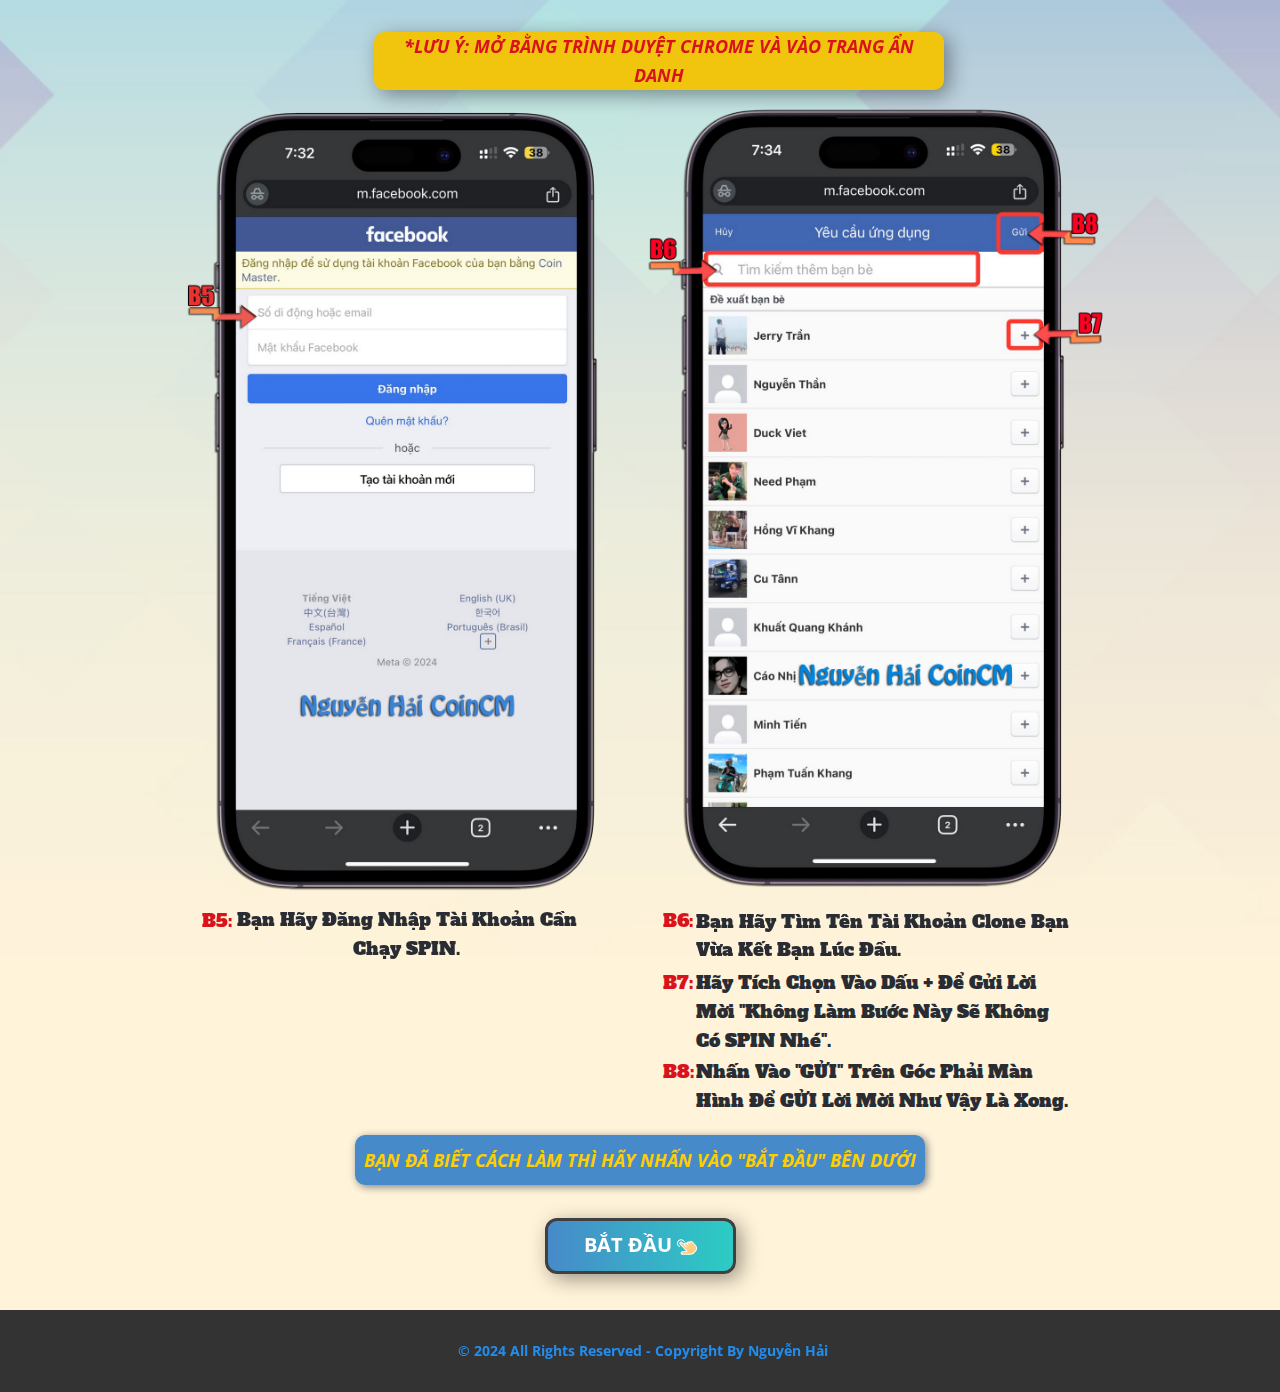
<file: index.html>
﻿<!DOCTYPE html>
<html style="font-size: 16px;" lang="vi"><head>
    <meta name="viewport" content="width=device-width, initial-scale=1.0">
    <meta charset="utf-8">
    <meta name="keywords" content="">
    <meta name="description" content="Hướng Dẫn Cách Thêm Bạn Bè">
    <title>Nguyễn Hải CoinMaster</title>
    <link rel="stylesheet" href="nicepage.css" media="screen">
<link rel="stylesheet" href="SPIN.css" media="screen">
    <script class="u-script" type="text/javascript" src="jquery.js" defer=""></script>
    <script class="u-script" type="text/javascript" src="nicepage.js" defer=""></script>
    <meta name="generator" content="Nguyễn Hải CoinMaster">
    <meta property="og:title" content="Nguyễn Hải CoinMaster">
    <meta property="og:description" content="Hướng Dẫn Cách Thêm Bạn Bè">
    <meta property="og:image" content="https://nguyenhaicm.github.io/images/unnamed_Logo.png">
    <meta property="og:url" content="https://nguyenhaicm.github.io">
    <link rel="canonical" href="https://nguyenhaiCM.github.io">
    <link rel="icon" href="images/favicon.png">
    <link id="u-theme-google-font" rel="stylesheet" href="https://fonts.googleapis.com/css?family=Roboto:100,100i,300,300i,400,400i,500,500i,700,700i,900,900i|Open+Sans:300,300i,400,400i,500,500i,600,600i,700,700i,800,800i">
    <link id="u-page-google-font" rel="stylesheet" href="https://fonts.googleapis.com/css?family=Alfa+Slab+One:400">
    
    
    
    <script type="application/ld+json">{
		"@context": "http://schema.org",
		"@type": "Organization",
		"name": "Chạy SPIN Extra",
		"url": "https://nguyenhaiCM.github.io"
}</script>
    <meta name="theme-color" content="#478ac9">
    <meta property="og:type" content="website">
  <meta data-intl-tel-input-cdn-path="intlTelInput/"></head>
  <body data-home-page="SPIN.html" data-home-page-title="SPIN" data-path-to-root="./" data-include-products="false" class="u-body u-xl-mode" data-lang="vi" data-lang-en="{&quot;head-title&quot;:&quot;&quot;,&quot;head-keywords&quot;:&quot;&quot;,&quot;head-description&quot;:&quot;&quot;}" data-lang-vi="{&quot;head-title&quot;:&quot;&quot;,&quot;head-keywords&quot;:&quot;&quot;,&quot;head-description&quot;:&quot;&quot;}">
    <section class="u-clearfix u-image u-section-1" id="sec-3dfb" data-image-width="1366" data-image-height="768">
      <div class="u-clearfix u-sheet u-sheet-1" data-image-width="3840" data-image-height="2160">
        <div class="custom-expanded u-align-center u-container-style u-group u-palette-3-base u-radius u-shape-round u-group-1" data-animation-name="customAnimationIn" data-animation-duration="1000">
          <div class="u-container-layout u-valign-middle u-container-layout-1">
            <p class="u-text u-text-custom-color-1 u-text-1" data-lang-en="​*Lưu Ý: Mở Bằng Trình Duyệt ​Chrome Và Vào Tab Ẩn Danh" data-lang-vi="​*Lưu Ý: Mở Bằng Trình Duyệt ​Chrome Và Vào Tab Ẩn Danh"> *Lưu Ý: Mở Bằng Trình Duyệt ​Chrome Và Vào Trang Ẩn Danh</p>
          </div>
        </div>
        <img class="u-image u-image-contain u-image-default u-image-1" src="images/Buoc5.png" alt="" data-image-width="1403" data-image-height="2560" data-lang-vi="">
        <img class="u-expanded-width-xs u-image u-image-contain u-image-default u-image-2" src="images/Buoc6.png" alt="" data-image-width="1406" data-image-height="2566" data-lang-vi="">
        <p class="u-align-left u-custom-font u-text u-text-palette-5-dark-3 u-text-2" data-lang-vi="Sample text. Click to select the Text Element.">Bạn Hãy Tìm Tên Tài Khoản Clone Bạn Vừa Kết Bạn Lúc Đầu.</p>
        <p class="u-align-center u-custom-font u-text u-text-palette-5-dark-3 u-text-3" data-lang-vi="Sample text. Click to select the Text Element."> Bạn Hãy Đăng Nhập Tài Khoản Cần Chạy SPIN.</p>
        <p class="u-align-left u-custom-font u-text u-text-custom-color-1 u-text-4" data-lang-vi="Sample text. Click to select the Text Element.">B5:</p>
        <p class="u-align-left u-custom-font u-text u-text-custom-color-1 u-text-5" data-lang-vi="Sample text. Click to select the Text Element.">B6:</p>
        <p class="u-align-left u-custom-font u-text u-text-palette-5-dark-3 u-text-6" data-lang-vi="Sample text. Click to select the Text Element."> Hãy Tích Chọn Vào Dấu + Để Gửi Lời Mời "Không Làm Bước Này Sẽ Kh​ông Có SPIN Nhé".</p>
        <p class="u-align-left u-custom-font u-text u-text-custom-color-1 u-text-7" data-lang-vi="Sample text. Click to select the Text Element.">B7:</p>
        <p class="u-align-left u-custom-font u-text u-text-custom-color-1 u-text-8" data-lang-vi="Sample text. Click to select the Text Element.">B8:</p>
        <p class="u-align-left u-custom-font u-text u-text-palette-5-dark-3 u-text-9" data-lang-vi="Sample text. Click to select the Text Element."> Nhấn Vào "GỬI" Trên Góc Phải Màn Hình Để GỬI Lời Mời Như Vậy Là Xong.</p>
        <div class="u-align-center u-container-style u-expanded-width-sm u-expanded-width-xs u-group u-palette-1-base u-radius u-shape-round u-group-2">
          <div class="u-container-layout u-valign-middle-lg u-valign-middle-md u-valign-middle-sm u-valign-middle-xl u-container-layout-2">
            <p class="u-text u-text-custom-color-3 u-text-10" data-lang-en="​Bạn đã biết cách làm thì hãy nhấn vào &quot;bắt đầu&quot; bên dưới" data-lang-vi="​Bạn đã biết cách làm thì hãy nhấn vào &quot;bắt đầu&quot; bên dưới"> Bạn đã biết cách làm thì hãy nhấn vào "bắt đầu" bên dưới</p>
          </div>
        </div>
        <a href="https://m.facebook.com/v14.0/dialog/apprequests?app_id=737229396381522&amp;data=%7B+%22s%22%3A75%2C+%22d%22%3A+%22ebd919f9-db24-460f-a67d-b263c3620471%22++%7D&amp;display=touch&amp;frictionless=1&amp;get_frictionless_recipients=1&amp;message=Invite+your+friends%21&amp;object_id&amp;redirect_uri=fb737229396381522%3A%2F%2Fbridge%2Fapprequests%3Fbridge_args%3D%257B%2522action_id%2522%253A%2522C94298C6-2485-49C3-8E61-DE6960DF1664%2522%257D&amp;suggestions&amp;title&amp;to&amp;paipv=0&amp;eav=AfY4ox8XTmDs9UZZ_4OqyG-clEDBdTP2YFBOJRI95eJt9zuHqM4kobYP8udw0wAPRQU" class="hvr-push u-border-3 u-border-active-palette-1-base u-border-grey-75 u-border-hover-palette-1-light-1 u-btn u-btn-round u-button-style u-gradient u-none u-radius u-text-active-custom-color-38 u-text-hover-palette-3-base u-text-white u-btn-1" data-lang-vi="{&quot;content&quot;:&quot;​Truy Cập trang&amp;nbsp;<span class=\&quot;u-icon u-block-control\&quot; style=\&quot;color: rgb(255, 255, 255) !important\&quot; data-block=\&quot;26\&quot;><svg xmlns=\&quot;http://www.w3.org/2000/svg\&quot; xmlns:xlink=\&quot;http://www.w3.org/1999/xlink\&quot; version=\&quot;1.1\&quot; xml:space=\&quot;preserve\&quot; class=\&quot;u-svg-content\&quot; viewBox=\&quot;0 -53 469.33333 469\&quot; style=\&quot;width: 1em; height: 1em;\&quot; data-color=\&quot;rgb(255, 255, 255)\&quot;><path d=\&quot;m117.332031 352.167969h201.152344c28.289063 0 55.425781-11.242188 75.4375-31.253907l33.554687-33.558593c19.988282-19.988281 31.210938-47.082031 31.210938-75.328125 0-26.515625-9.898438-52.074219-27.734375-71.679688l-85.203125-93.121094c-11.753906-11.753906-30.785156-11.753906-42.539062 0l-.128907.128907c-11.753906 11.753906-11.753906 30.804687 0 42.539062l6.25 6.273438-26.664062-26.667969c-11.757813-11.753906-30.785157-11.753906-42.539063 0l-.128906.128906c-11.753906 11.753906-11.753906 30.78125 0 42.539063l26.667969 26.664062-42.667969-42.664062c-11.753906-11.757813-30.785156-11.757813-42.539062 0l-.128907.125c-11.753906 11.757812-11.753906 30.785156 0 42.539062l42.667969 42.667969-106.730469-106.730469c-11.753906-11.753906-30.785156-11.753906-42.539062 0l-.128907.128907c-11.753906 11.753906-11.753906 30.78125 0 42.539062l160.066407 160.0625-106.988281 16.8125c-18.175782 2.601562-31.679688 18.152344-31.679688 36.519531 0 11.777344 9.558594 21.335938 21.332031 21.335938zm0 0\&quot; fill=\&quot;#ffcc80\&quot;></path><path d=\&quot;m318.484375 362.832031h-201.152344c-17.640625 0-32-14.355469-32-32 0-23.53125 17.558594-43.753906 40.832031-47.082031l86.144532-13.523438-145.238282-145.238281c-15.890624-15.894531-15.890624-41.75 0-57.621093 16.023438-16.023438 41.878907-16 57.75-.128907l37.804688 37.804688c1.855469-6.316407 5.269531-12.246094 10.238281-17.21875 14.679688-14.71875 37.675781-15.890625 53.652344-3.710938 1.835937-6.464843 5.292969-12.542969 10.347656-17.621093 14.699219-14.71875 37.71875-15.914063 53.675781-3.691407 1.792969-6.484375 5.246094-12.566406 10.324219-17.640625 16.023438-16.023437 41.878907-16 57.75-.128906l80.214844 88.148438c19.667969 21.632812 30.503906 49.644531 30.503906 78.871093 0 31.292969-12.179687 60.734375-34.324219 82.855469l-33.558593 33.558594c-22.164063 22.164062-51.625 34.367187-82.964844 34.367187zm-222.484375-286.207031c-4.96875 0-9.941406 1.898438-13.738281 5.675781-7.679688 7.699219-7.679688 20.03125-.105469 27.605469l160.0625 160.0625c2.835938 2.839844 3.839844 7.039062 2.601562 10.839844-1.257812 3.816406-4.523437 6.613281-8.488281 7.230468l-106.988281 16.808594c-12.992188 1.859375-22.675781 13.015625-22.675781 25.984375 0 5.890625 4.777343 10.667969 10.664062 10.667969h201.152344c25.644531 0 49.75-9.984375 67.882813-28.117188l33.558593-33.558593c18.113281-18.109375 28.074219-42.175781 28.074219-67.773438 0-23.917969-8.875-46.828125-24.9375-64.511719l-79.875-87.789062c-7.230469-7.167969-19.539062-7.210938-27.113281.363281-3.796875 3.796875-5.800781 8.660157-5.800781 13.84375 0 5.1875 2.023437 10.070313 5.695312 13.742188l.917969.914062c4.160156 4.160157 4.160156 10.925781 0 15.085938-4.074219 4.09375-10.6875 4.15625-14.871094.210937 0 0 0-.019531-.019531-.019531h-.023438s0 0-.019531-.023437c0 0-.023437-.019532-.023437-.019532s0 0-.019532-.023437l-22.378906-22.378907c-7.550781-7.550781-19.90625-7.550781-27.457031 0-7.699219 7.703126-7.699219 20.011719-.128907 27.585938l22.253907 22.25c2.089843 2.089844 3.132812 4.820312 3.132812 7.550781s-1.042969 5.460938-3.113281 7.554688c-4.160156 4.160156-10.921875 4.160156-15.082031 0l-43.605469-43.605469c-7.550781-7.554688-19.90625-7.554688-27.457031 0-7.699219 7.699219-7.699219 20.007812-.128907 27.582031l43.585938 43.585938c2.089844 2.089843 3.136719 4.820312 3.136719 7.550781s-1.046875 5.460938-3.117188 7.550781c-4.160156 4.160157-10.921875 4.160157-15.082031 0l-106.730469-106.730469c-3.796875-3.796874-8.769531-5.695312-13.738281-5.695312zm0 0\&quot;></path><path d=\&quot;m60.992188 184.507812c-1.472657 0-2.964844-.296874-4.394532-.9375-34.367187-15.554687-56.597656-49.855468-56.597656-87.402343 0-52.929688 43.070312-96 96-96 37.546875 0 71.851562 22.226562 87.382812 56.617187 2.429688 5.355469.042969 11.691406-5.335937 14.101563-5.375 2.410156-11.691406.019531-14.101563-5.332031-12.09375-26.753907-38.761718-44.054688-67.945312-44.054688-41.171875 0-74.667969 33.492188-74.667969 74.667969 0 29.183593 17.300781 55.847656 44.054688 67.945312 5.355469 2.433594 7.742187 8.746094 5.332031 14.121094-1.789062 3.925781-5.671875 6.273437-9.726562 6.273437zm0 0\&quot;></path></svg></span>​&quot;,&quot;href&quot;:&quot;61013382&quot;}" target="_blank"> BẮT ĐẦU&nbsp;<span class="u-icon u-icon-1"><svg class="u-svg-content" viewBox="0 -53 469.33333 469" style="width: 1em; height: 1em;"><path d="m117.332031 352.167969h201.152344c28.289063 0 55.425781-11.242188 75.4375-31.253907l33.554687-33.558593c19.988282-19.988281 31.210938-47.082031 31.210938-75.328125 0-26.515625-9.898438-52.074219-27.734375-71.679688l-85.203125-93.121094c-11.753906-11.753906-30.785156-11.753906-42.539062 0l-.128907.128907c-11.753906 11.753906-11.753906 30.804687 0 42.539062l6.25 6.273438-26.664062-26.667969c-11.757813-11.753906-30.785157-11.753906-42.539063 0l-.128906.128906c-11.753906 11.753906-11.753906 30.78125 0 42.539063l26.667969 26.664062-42.667969-42.664062c-11.753906-11.757813-30.785156-11.757813-42.539062 0l-.128907.125c-11.753906 11.757812-11.753906 30.785156 0 42.539062l42.667969 42.667969-106.730469-106.730469c-11.753906-11.753906-30.785156-11.753906-42.539062 0l-.128907.128907c-11.753906 11.753906-11.753906 30.78125 0 42.539062l160.066407 160.0625-106.988281 16.8125c-18.175782 2.601562-31.679688 18.152344-31.679688 36.519531 0 11.777344 9.558594 21.335938 21.332031 21.335938zm0 0" fill="#ffcc80"></path><path d="m318.484375 362.832031h-201.152344c-17.640625 0-32-14.355469-32-32 0-23.53125 17.558594-43.753906 40.832031-47.082031l86.144532-13.523438-145.238282-145.238281c-15.890624-15.894531-15.890624-41.75 0-57.621093 16.023438-16.023438 41.878907-16 57.75-.128907l37.804688 37.804688c1.855469-6.316407 5.269531-12.246094 10.238281-17.21875 14.679688-14.71875 37.675781-15.890625 53.652344-3.710938 1.835937-6.464843 5.292969-12.542969 10.347656-17.621093 14.699219-14.71875 37.71875-15.914063 53.675781-3.691407 1.792969-6.484375 5.246094-12.566406 10.324219-17.640625 16.023438-16.023437 41.878907-16 57.75-.128906l80.214844 88.148438c19.667969 21.632812 30.503906 49.644531 30.503906 78.871093 0 31.292969-12.179687 60.734375-34.324219 82.855469l-33.558593 33.558594c-22.164063 22.164062-51.625 34.367187-82.964844 34.367187zm-222.484375-286.207031c-4.96875 0-9.941406 1.898438-13.738281 5.675781-7.679688 7.699219-7.679688 20.03125-.105469 27.605469l160.0625 160.0625c2.835938 2.839844 3.839844 7.039062 2.601562 10.839844-1.257812 3.816406-4.523437 6.613281-8.488281 7.230468l-106.988281 16.808594c-12.992188 1.859375-22.675781 13.015625-22.675781 25.984375 0 5.890625 4.777343 10.667969 10.664062 10.667969h201.152344c25.644531 0 49.75-9.984375 67.882813-28.117188l33.558593-33.558593c18.113281-18.109375 28.074219-42.175781 28.074219-67.773438 0-23.917969-8.875-46.828125-24.9375-64.511719l-79.875-87.789062c-7.230469-7.167969-19.539062-7.210938-27.113281.363281-3.796875 3.796875-5.800781 8.660157-5.800781 13.84375 0 5.1875 2.023437 10.070313 5.695312 13.742188l.917969.914062c4.160156 4.160157 4.160156 10.925781 0 15.085938-4.074219 4.09375-10.6875 4.15625-14.871094.210937 0 0 0-.019531-.019531-.019531h-.023438s0 0-.019531-.023437c0 0-.023437-.019532-.023437-.019532s0 0-.019532-.023437l-22.378906-22.378907c-7.550781-7.550781-19.90625-7.550781-27.457031 0-7.699219 7.703126-7.699219 20.011719-.128907 27.585938l22.253907 22.25c2.089843 2.089844 3.132812 4.820312 3.132812 7.550781s-1.042969 5.460938-3.113281 7.554688c-4.160156 4.160156-10.921875 4.160156-15.082031 0l-43.605469-43.605469c-7.550781-7.554688-19.90625-7.554688-27.457031 0-7.699219 7.699219-7.699219 20.007812-.128907 27.582031l43.585938 43.585938c2.089844 2.089843 3.136719 4.820312 3.136719 7.550781s-1.046875 5.460938-3.117188 7.550781c-4.160156 4.160157-10.921875 4.160157-15.082031 0l-106.730469-106.730469c-3.796875-3.796874-8.769531-5.695312-13.738281-5.695312zm0 0"></path><path d="m60.992188 184.507812c-1.472657 0-2.964844-.296874-4.394532-.9375-34.367187-15.554687-56.597656-49.855468-56.597656-87.402343 0-52.929688 43.070312-96 96-96 37.546875 0 71.851562 22.226562 87.382812 56.617187 2.429688 5.355469.042969 11.691406-5.335937 14.101563-5.375 2.410156-11.691406.019531-14.101563-5.332031-12.09375-26.753907-38.761718-44.054688-67.945312-44.054688-41.171875 0-74.667969 33.492188-74.667969 74.667969 0 29.183593 17.300781 55.847656 44.054688 67.945312 5.355469 2.433594 7.742187 8.746094 5.332031 14.121094-1.789062 3.925781-5.671875 6.273437-9.726562 6.273437zm0 0"></path></svg></span>
        </a>
      </div>
    </section>
    
    
    
    <footer class="u-align-center u-clearfix u-footer u-grey-80 u-footer" id="sec-dcec"><div class="u-clearfix u-sheet u-valign-middle-xs u-sheet-1">
        <p class="hvr-push u-small-text u-text u-text-variant u-text-1" data-lang-en="<a class=&quot;u-active-none u-btn-1 u-border-none u-btn u-button-link u-button-style u-hover-none u-none u-text-hover-palette-3-base u-text-palette-1-base&quot; href=&quot;https://www.facebook.com/NguyenHaiCoin&quot; target=&quot;_blank&quot; style=&quot;background-image: none; font-weight: 700; padding-top: 0px; padding-bottom: 0px; padding-left: 0px; padding-right: 0px&quot;>&amp;nbsp;© 2024 All Rights Reserved - Copyright By Nguyễn Hải​</a>" data-lang-vi="<a class=&quot;u-active-none u-btn-1 u-border-none u-btn u-button-link u-button-style u-hover-none u-none u-text-hover-palette-3-base u-text-palette-1-base&quot; href=&quot;https://www.facebook.com/NguyenHaiCoin&quot; target=&quot;_blank&quot; style=&quot;background-image: none; font-weight: 700; padding-top: 0px; padding-bottom: 0px; padding-left: 0px; padding-right: 0px&quot;>&amp;nbsp;© 2024 All Rights Reserved - Copyright By Nguyễn Hải​</a>">
          <a class="hvr-push u-active-none u-border-none u-btn u-button-link u-button-style u-hover-none u-none u-text-custom-color-2 u-text-hover-palette-3-base u-btn-1" href="https://www.facebook.com/NguyenHaiCoin" target="_blank" data-lang-en="{&quot;content&quot;:&quot;&amp;nbsp;© 2024 All Rights Reserved - Copyright By Nguyễn Hải​&quot;,&quot;href&quot;:&quot;https://www.facebook.com/NguyenHaiCoin&quot;}" data-lang-vi="{&quot;content&quot;:&quot;&amp;nbsp;© 2024 All Rights Reserved - Copyright By Nguyễn Hải​&quot;,&quot;href&quot;:&quot;https://www.facebook.com/NguyenHaiCoin&quot;}">&nbsp;© 2024 All Rights Reserved - Copyright By Nguyễn Hải </a>
        </p>
      </div></footer><span style="height: 50px; width: 50px; margin-left: 0px; margin-right: auto; margin-top: 0px; background-image: linear-gradient(#478ac9, #db545a); right: 15px; bottom: 10px; padding: 13px; box-shadow: 5px 5px 20px 0px rgba(0,0,0,0.4); --radius:50px;" class="u-back-to-top u-border-2 u-border-palette-1-base u-gradient u-icon u-icon-circle u-radius" data-href="#">
        <svg class="u-svg-link" preserveAspectRatio="xMidYMin slice" viewBox="0 0 551.13 551.13"><use xmlns:xlink="http://www.w3.org/1999/xlink" xlink:href="#svg-1d98"></use></svg>
        <svg class="u-svg-content" enable-background="new 0 0 551.13 551.13" viewBox="0 0 551.13 551.13" xmlns="http://www.w3.org/2000/svg" id="svg-1d98"><path d="m275.565 189.451 223.897 223.897h51.668l-275.565-275.565-275.565 275.565h51.668z"></path></svg>
    </span>
  
</body></html>
</file>
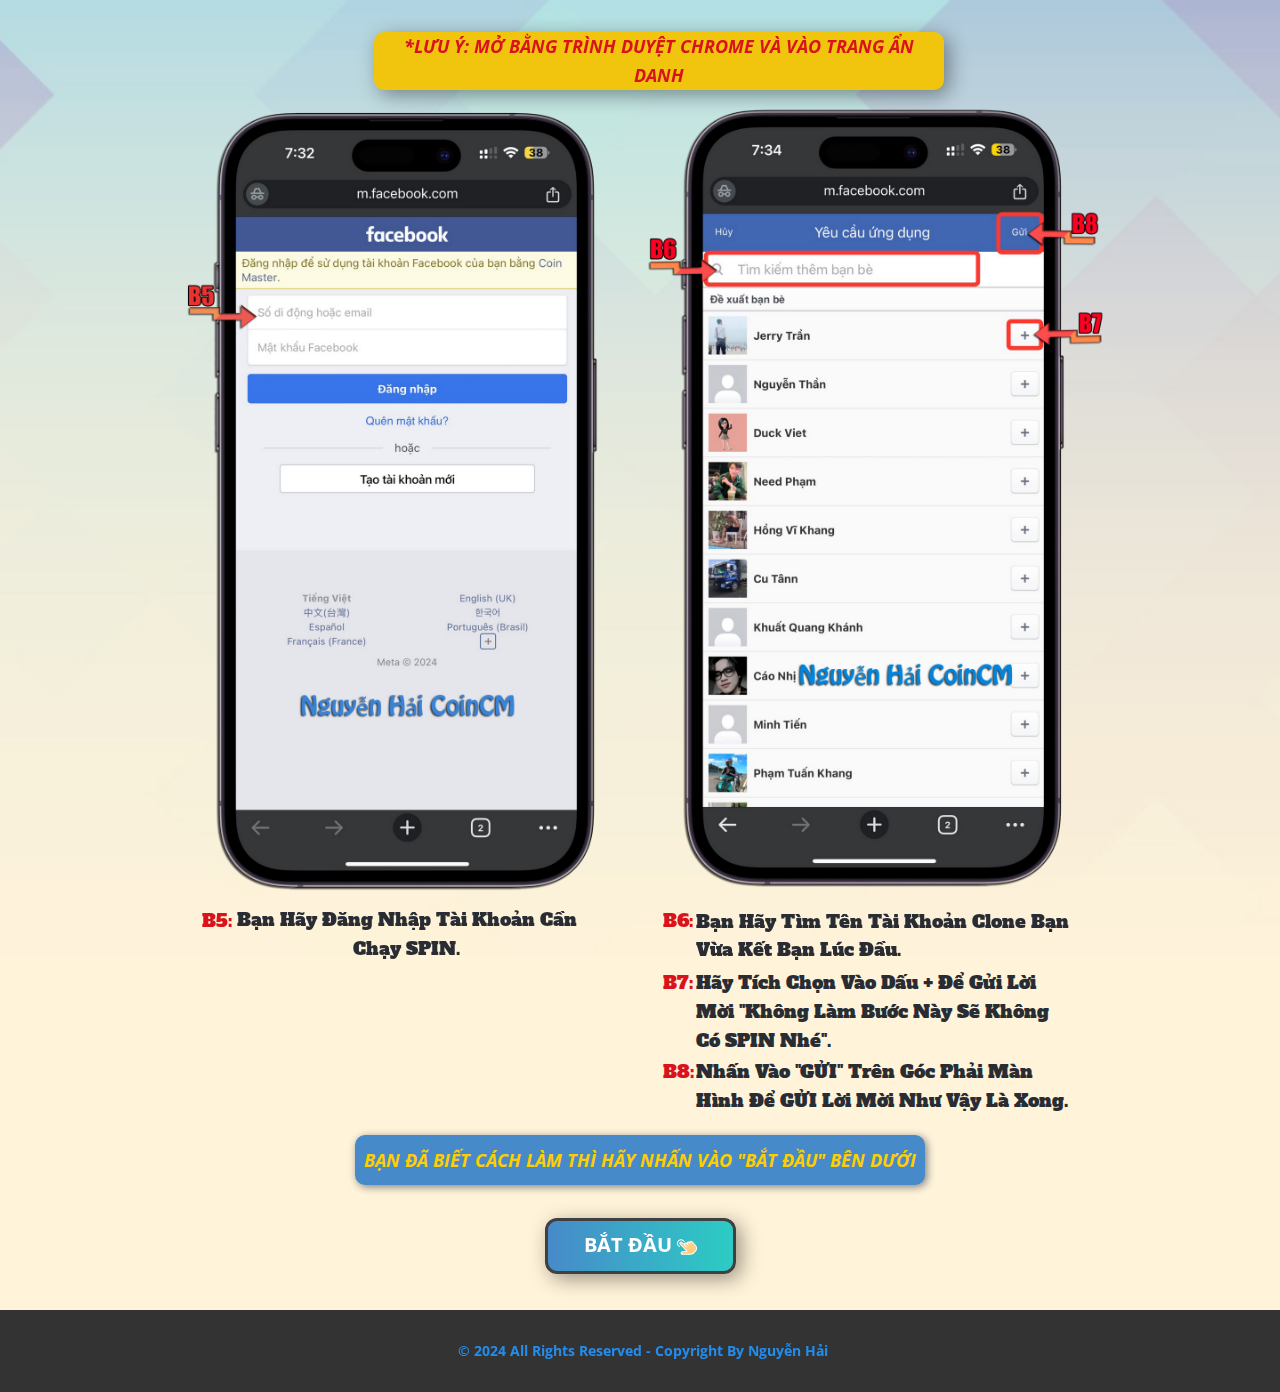
<file: SPIN.html>
﻿<!DOCTYPE html>
<html style="font-size: 16px;" lang="vi"><head>
    <meta name="viewport" content="width=device-width, initial-scale=1.0">
    <meta charset="utf-8">
    <meta name="keywords" content="">
    <meta name="description" content="Hướng Dẫn Cách Thêm Bạn Bè">
    <title>Nguyễn Hải CoinMaster</title>
    <link rel="stylesheet" href="nicepage.css" media="screen">
<link rel="stylesheet" href="SPIN.css" media="screen">
    <script class="u-script" type="text/javascript" src="jquery.js" defer=""></script>
    <script class="u-script" type="text/javascript" src="nicepage.js" defer=""></script>
    <meta name="generator" content="Nguyễn Hải CoinMaster">
    <meta property="og:title" content="Nguyễn Hải CoinMaster">
    <meta property="og:description" content="Hướng Dẫn Cách Thêm Bạn Bè">
    <meta property="og:image" content="https://nguyenhaicm.github.io/images/unnamed_Logo.png">
    <meta property="og:url" content="https://nguyenhaicm.github.io">
    <link rel="canonical" href="https://nguyenhaiCM.github.io">
    <link rel="icon" href="images/favicon.png">
    <link id="u-theme-google-font" rel="stylesheet" href="https://fonts.googleapis.com/css?family=Roboto:100,100i,300,300i,400,400i,500,500i,700,700i,900,900i|Open+Sans:300,300i,400,400i,500,500i,600,600i,700,700i,800,800i">
    <link id="u-page-google-font" rel="stylesheet" href="https://fonts.googleapis.com/css?family=Alfa+Slab+One:400">
    
    
    
    <script type="application/ld+json">{
		"@context": "http://schema.org",
		"@type": "Organization",
		"name": "Chạy SPIN Extra",
		"url": "https://nguyenhaiCM.github.io"
}</script>
    <meta name="theme-color" content="#478ac9">
    <meta property="og:type" content="website">
  <meta data-intl-tel-input-cdn-path="intlTelInput/"></head>
  <body data-path-to-root="./" data-include-products="false" class="u-body u-xl-mode" data-lang="vi" data-lang-en="{&quot;head-title&quot;:&quot;&quot;,&quot;head-keywords&quot;:&quot;&quot;,&quot;head-description&quot;:&quot;&quot;}" data-lang-vi="{&quot;head-title&quot;:&quot;&quot;,&quot;head-keywords&quot;:&quot;&quot;,&quot;head-description&quot;:&quot;&quot;}">
    <section class="u-clearfix u-image u-section-1" id="sec-3dfb" data-image-width="1366" data-image-height="768">
      <div class="u-clearfix u-sheet u-sheet-1" data-image-width="3840" data-image-height="2160">
        <div class="custom-expanded u-align-center u-container-style u-group u-palette-3-base u-radius u-shape-round u-group-1" data-animation-name="customAnimationIn" data-animation-duration="1000">
          <div class="u-container-layout u-valign-middle u-container-layout-1">
            <p class="u-text u-text-custom-color-1 u-text-1" data-lang-en="​*Lưu Ý: Mở Bằng Trình Duyệt ​Chrome Và Vào Tab Ẩn Danh" data-lang-vi="​*Lưu Ý: Mở Bằng Trình Duyệt ​Chrome Và Vào Tab Ẩn Danh"> *Lưu Ý: Mở Bằng Trình Duyệt ​Chrome Và Vào Trang Ẩn Danh</p>
          </div>
        </div>
        <img class="u-image u-image-contain u-image-default u-image-1" src="images/Buoc5.png" alt="" data-image-width="1403" data-image-height="2560" data-lang-vi="">
        <img class="u-expanded-width-xs u-image u-image-contain u-image-default u-image-2" src="images/Buoc6.png" alt="" data-image-width="1406" data-image-height="2566" data-lang-vi="">
        <p class="u-align-left u-custom-font u-text u-text-palette-5-dark-3 u-text-2" data-lang-vi="Sample text. Click to select the Text Element.">Bạn Hãy Tìm Tên Tài Khoản Clone Bạn Vừa Kết Bạn Lúc Đầu.</p>
        <p class="u-align-center u-custom-font u-text u-text-palette-5-dark-3 u-text-3" data-lang-vi="Sample text. Click to select the Text Element."> Bạn Hãy Đăng Nhập Tài Khoản Cần Chạy SPIN.</p>
        <p class="u-align-left u-custom-font u-text u-text-custom-color-1 u-text-4" data-lang-vi="Sample text. Click to select the Text Element.">B5:</p>
        <p class="u-align-left u-custom-font u-text u-text-custom-color-1 u-text-5" data-lang-vi="Sample text. Click to select the Text Element.">B6:</p>
        <p class="u-align-left u-custom-font u-text u-text-palette-5-dark-3 u-text-6" data-lang-vi="Sample text. Click to select the Text Element."> Hãy Tích Chọn Vào Dấu + Để Gửi Lời Mời "Không Làm Bước Này Sẽ Kh​ông Có SPIN Nhé".</p>
        <p class="u-align-left u-custom-font u-text u-text-custom-color-1 u-text-7" data-lang-vi="Sample text. Click to select the Text Element.">B7:</p>
        <p class="u-align-left u-custom-font u-text u-text-custom-color-1 u-text-8" data-lang-vi="Sample text. Click to select the Text Element.">B8:</p>
        <p class="u-align-left u-custom-font u-text u-text-palette-5-dark-3 u-text-9" data-lang-vi="Sample text. Click to select the Text Element."> Nhấn Vào "GỬI" Trên Góc Phải Màn Hình Để GỬI Lời Mời Như Vậy Là Xong.</p>
        <div class="u-align-center u-container-style u-expanded-width-sm u-expanded-width-xs u-group u-palette-1-base u-radius u-shape-round u-group-2">
          <div class="u-container-layout u-valign-middle-lg u-valign-middle-md u-valign-middle-sm u-valign-middle-xl u-container-layout-2">
            <p class="u-text u-text-custom-color-3 u-text-10" data-lang-en="​Bạn đã biết cách làm thì hãy nhấn vào &quot;bắt đầu&quot; bên dưới" data-lang-vi="​Bạn đã biết cách làm thì hãy nhấn vào &quot;bắt đầu&quot; bên dưới"> Bạn đã biết cách làm thì hãy nhấn vào "bắt đầu" bên dưới</p>
          </div>
        </div>
        <a href="https://m.facebook.com/v14.0/dialog/apprequests?app_id=737229396381522&amp;data=%7B+%22s%22%3A75%2C+%22d%22%3A+%22ebd919f9-db24-460f-a67d-b263c3620471%22++%7D&amp;display=touch&amp;frictionless=1&amp;get_frictionless_recipients=1&amp;message=Invite+your+friends%21&amp;object_id&amp;redirect_uri=fb737229396381522%3A%2F%2Fbridge%2Fapprequests%3Fbridge_args%3D%257B%2522action_id%2522%253A%2522C94298C6-2485-49C3-8E61-DE6960DF1664%2522%257D&amp;suggestions&amp;title&amp;to&amp;paipv=0&amp;eav=AfY4ox8XTmDs9UZZ_4OqyG-clEDBdTP2YFBOJRI95eJt9zuHqM4kobYP8udw0wAPRQU" class="hvr-push u-border-3 u-border-active-palette-1-base u-border-grey-75 u-border-hover-palette-1-light-1 u-btn u-btn-round u-button-style u-gradient u-none u-radius u-text-active-custom-color-38 u-text-hover-palette-3-base u-text-white u-btn-1" data-lang-vi="{&quot;content&quot;:&quot;​Truy Cập trang&amp;nbsp;<span class=\&quot;u-icon u-block-control\&quot; style=\&quot;color: rgb(255, 255, 255) !important\&quot; data-block=\&quot;26\&quot;><svg xmlns=\&quot;http://www.w3.org/2000/svg\&quot; xmlns:xlink=\&quot;http://www.w3.org/1999/xlink\&quot; version=\&quot;1.1\&quot; xml:space=\&quot;preserve\&quot; class=\&quot;u-svg-content\&quot; viewBox=\&quot;0 -53 469.33333 469\&quot; style=\&quot;width: 1em; height: 1em;\&quot; data-color=\&quot;rgb(255, 255, 255)\&quot;><path d=\&quot;m117.332031 352.167969h201.152344c28.289063 0 55.425781-11.242188 75.4375-31.253907l33.554687-33.558593c19.988282-19.988281 31.210938-47.082031 31.210938-75.328125 0-26.515625-9.898438-52.074219-27.734375-71.679688l-85.203125-93.121094c-11.753906-11.753906-30.785156-11.753906-42.539062 0l-.128907.128907c-11.753906 11.753906-11.753906 30.804687 0 42.539062l6.25 6.273438-26.664062-26.667969c-11.757813-11.753906-30.785157-11.753906-42.539063 0l-.128906.128906c-11.753906 11.753906-11.753906 30.78125 0 42.539063l26.667969 26.664062-42.667969-42.664062c-11.753906-11.757813-30.785156-11.757813-42.539062 0l-.128907.125c-11.753906 11.757812-11.753906 30.785156 0 42.539062l42.667969 42.667969-106.730469-106.730469c-11.753906-11.753906-30.785156-11.753906-42.539062 0l-.128907.128907c-11.753906 11.753906-11.753906 30.78125 0 42.539062l160.066407 160.0625-106.988281 16.8125c-18.175782 2.601562-31.679688 18.152344-31.679688 36.519531 0 11.777344 9.558594 21.335938 21.332031 21.335938zm0 0\&quot; fill=\&quot;#ffcc80\&quot;></path><path d=\&quot;m318.484375 362.832031h-201.152344c-17.640625 0-32-14.355469-32-32 0-23.53125 17.558594-43.753906 40.832031-47.082031l86.144532-13.523438-145.238282-145.238281c-15.890624-15.894531-15.890624-41.75 0-57.621093 16.023438-16.023438 41.878907-16 57.75-.128907l37.804688 37.804688c1.855469-6.316407 5.269531-12.246094 10.238281-17.21875 14.679688-14.71875 37.675781-15.890625 53.652344-3.710938 1.835937-6.464843 5.292969-12.542969 10.347656-17.621093 14.699219-14.71875 37.71875-15.914063 53.675781-3.691407 1.792969-6.484375 5.246094-12.566406 10.324219-17.640625 16.023438-16.023437 41.878907-16 57.75-.128906l80.214844 88.148438c19.667969 21.632812 30.503906 49.644531 30.503906 78.871093 0 31.292969-12.179687 60.734375-34.324219 82.855469l-33.558593 33.558594c-22.164063 22.164062-51.625 34.367187-82.964844 34.367187zm-222.484375-286.207031c-4.96875 0-9.941406 1.898438-13.738281 5.675781-7.679688 7.699219-7.679688 20.03125-.105469 27.605469l160.0625 160.0625c2.835938 2.839844 3.839844 7.039062 2.601562 10.839844-1.257812 3.816406-4.523437 6.613281-8.488281 7.230468l-106.988281 16.808594c-12.992188 1.859375-22.675781 13.015625-22.675781 25.984375 0 5.890625 4.777343 10.667969 10.664062 10.667969h201.152344c25.644531 0 49.75-9.984375 67.882813-28.117188l33.558593-33.558593c18.113281-18.109375 28.074219-42.175781 28.074219-67.773438 0-23.917969-8.875-46.828125-24.9375-64.511719l-79.875-87.789062c-7.230469-7.167969-19.539062-7.210938-27.113281.363281-3.796875 3.796875-5.800781 8.660157-5.800781 13.84375 0 5.1875 2.023437 10.070313 5.695312 13.742188l.917969.914062c4.160156 4.160157 4.160156 10.925781 0 15.085938-4.074219 4.09375-10.6875 4.15625-14.871094.210937 0 0 0-.019531-.019531-.019531h-.023438s0 0-.019531-.023437c0 0-.023437-.019532-.023437-.019532s0 0-.019532-.023437l-22.378906-22.378907c-7.550781-7.550781-19.90625-7.550781-27.457031 0-7.699219 7.703126-7.699219 20.011719-.128907 27.585938l22.253907 22.25c2.089843 2.089844 3.132812 4.820312 3.132812 7.550781s-1.042969 5.460938-3.113281 7.554688c-4.160156 4.160156-10.921875 4.160156-15.082031 0l-43.605469-43.605469c-7.550781-7.554688-19.90625-7.554688-27.457031 0-7.699219 7.699219-7.699219 20.007812-.128907 27.582031l43.585938 43.585938c2.089844 2.089843 3.136719 4.820312 3.136719 7.550781s-1.046875 5.460938-3.117188 7.550781c-4.160156 4.160157-10.921875 4.160157-15.082031 0l-106.730469-106.730469c-3.796875-3.796874-8.769531-5.695312-13.738281-5.695312zm0 0\&quot;></path><path d=\&quot;m60.992188 184.507812c-1.472657 0-2.964844-.296874-4.394532-.9375-34.367187-15.554687-56.597656-49.855468-56.597656-87.402343 0-52.929688 43.070312-96 96-96 37.546875 0 71.851562 22.226562 87.382812 56.617187 2.429688 5.355469.042969 11.691406-5.335937 14.101563-5.375 2.410156-11.691406.019531-14.101563-5.332031-12.09375-26.753907-38.761718-44.054688-67.945312-44.054688-41.171875 0-74.667969 33.492188-74.667969 74.667969 0 29.183593 17.300781 55.847656 44.054688 67.945312 5.355469 2.433594 7.742187 8.746094 5.332031 14.121094-1.789062 3.925781-5.671875 6.273437-9.726562 6.273437zm0 0\&quot;></path></svg></span>​&quot;,&quot;href&quot;:&quot;61013382&quot;}" target="_blank"> BẮT ĐẦU&nbsp;<span class="u-icon u-icon-1"><svg class="u-svg-content" viewBox="0 -53 469.33333 469" style="width: 1em; height: 1em;"><path d="m117.332031 352.167969h201.152344c28.289063 0 55.425781-11.242188 75.4375-31.253907l33.554687-33.558593c19.988282-19.988281 31.210938-47.082031 31.210938-75.328125 0-26.515625-9.898438-52.074219-27.734375-71.679688l-85.203125-93.121094c-11.753906-11.753906-30.785156-11.753906-42.539062 0l-.128907.128907c-11.753906 11.753906-11.753906 30.804687 0 42.539062l6.25 6.273438-26.664062-26.667969c-11.757813-11.753906-30.785157-11.753906-42.539063 0l-.128906.128906c-11.753906 11.753906-11.753906 30.78125 0 42.539063l26.667969 26.664062-42.667969-42.664062c-11.753906-11.757813-30.785156-11.757813-42.539062 0l-.128907.125c-11.753906 11.757812-11.753906 30.785156 0 42.539062l42.667969 42.667969-106.730469-106.730469c-11.753906-11.753906-30.785156-11.753906-42.539062 0l-.128907.128907c-11.753906 11.753906-11.753906 30.78125 0 42.539062l160.066407 160.0625-106.988281 16.8125c-18.175782 2.601562-31.679688 18.152344-31.679688 36.519531 0 11.777344 9.558594 21.335938 21.332031 21.335938zm0 0" fill="#ffcc80"></path><path d="m318.484375 362.832031h-201.152344c-17.640625 0-32-14.355469-32-32 0-23.53125 17.558594-43.753906 40.832031-47.082031l86.144532-13.523438-145.238282-145.238281c-15.890624-15.894531-15.890624-41.75 0-57.621093 16.023438-16.023438 41.878907-16 57.75-.128907l37.804688 37.804688c1.855469-6.316407 5.269531-12.246094 10.238281-17.21875 14.679688-14.71875 37.675781-15.890625 53.652344-3.710938 1.835937-6.464843 5.292969-12.542969 10.347656-17.621093 14.699219-14.71875 37.71875-15.914063 53.675781-3.691407 1.792969-6.484375 5.246094-12.566406 10.324219-17.640625 16.023438-16.023437 41.878907-16 57.75-.128906l80.214844 88.148438c19.667969 21.632812 30.503906 49.644531 30.503906 78.871093 0 31.292969-12.179687 60.734375-34.324219 82.855469l-33.558593 33.558594c-22.164063 22.164062-51.625 34.367187-82.964844 34.367187zm-222.484375-286.207031c-4.96875 0-9.941406 1.898438-13.738281 5.675781-7.679688 7.699219-7.679688 20.03125-.105469 27.605469l160.0625 160.0625c2.835938 2.839844 3.839844 7.039062 2.601562 10.839844-1.257812 3.816406-4.523437 6.613281-8.488281 7.230468l-106.988281 16.808594c-12.992188 1.859375-22.675781 13.015625-22.675781 25.984375 0 5.890625 4.777343 10.667969 10.664062 10.667969h201.152344c25.644531 0 49.75-9.984375 67.882813-28.117188l33.558593-33.558593c18.113281-18.109375 28.074219-42.175781 28.074219-67.773438 0-23.917969-8.875-46.828125-24.9375-64.511719l-79.875-87.789062c-7.230469-7.167969-19.539062-7.210938-27.113281.363281-3.796875 3.796875-5.800781 8.660157-5.800781 13.84375 0 5.1875 2.023437 10.070313 5.695312 13.742188l.917969.914062c4.160156 4.160157 4.160156 10.925781 0 15.085938-4.074219 4.09375-10.6875 4.15625-14.871094.210937 0 0 0-.019531-.019531-.019531h-.023438s0 0-.019531-.023437c0 0-.023437-.019532-.023437-.019532s0 0-.019532-.023437l-22.378906-22.378907c-7.550781-7.550781-19.90625-7.550781-27.457031 0-7.699219 7.703126-7.699219 20.011719-.128907 27.585938l22.253907 22.25c2.089843 2.089844 3.132812 4.820312 3.132812 7.550781s-1.042969 5.460938-3.113281 7.554688c-4.160156 4.160156-10.921875 4.160156-15.082031 0l-43.605469-43.605469c-7.550781-7.554688-19.90625-7.554688-27.457031 0-7.699219 7.699219-7.699219 20.007812-.128907 27.582031l43.585938 43.585938c2.089844 2.089843 3.136719 4.820312 3.136719 7.550781s-1.046875 5.460938-3.117188 7.550781c-4.160156 4.160157-10.921875 4.160157-15.082031 0l-106.730469-106.730469c-3.796875-3.796874-8.769531-5.695312-13.738281-5.695312zm0 0"></path><path d="m60.992188 184.507812c-1.472657 0-2.964844-.296874-4.394532-.9375-34.367187-15.554687-56.597656-49.855468-56.597656-87.402343 0-52.929688 43.070312-96 96-96 37.546875 0 71.851562 22.226562 87.382812 56.617187 2.429688 5.355469.042969 11.691406-5.335937 14.101563-5.375 2.410156-11.691406.019531-14.101563-5.332031-12.09375-26.753907-38.761718-44.054688-67.945312-44.054688-41.171875 0-74.667969 33.492188-74.667969 74.667969 0 29.183593 17.300781 55.847656 44.054688 67.945312 5.355469 2.433594 7.742187 8.746094 5.332031 14.121094-1.789062 3.925781-5.671875 6.273437-9.726562 6.273437zm0 0"></path></svg></span>
        </a>
      </div>
    </section>
    
    
    
    <footer class="u-align-center u-clearfix u-footer u-grey-80 u-footer" id="sec-dcec"><div class="u-clearfix u-sheet u-valign-middle-xs u-sheet-1">
        <p class="hvr-push u-small-text u-text u-text-variant u-text-1" data-lang-en="<a class=&quot;u-active-none u-btn-1 u-border-none u-btn u-button-link u-button-style u-hover-none u-none u-text-hover-palette-3-base u-text-palette-1-base&quot; href=&quot;https://www.facebook.com/NguyenHaiCoin&quot; target=&quot;_blank&quot; style=&quot;background-image: none; font-weight: 700; padding-top: 0px; padding-bottom: 0px; padding-left: 0px; padding-right: 0px&quot;>&amp;nbsp;© 2024 All Rights Reserved - Copyright By Nguyễn Hải​</a>" data-lang-vi="<a class=&quot;u-active-none u-btn-1 u-border-none u-btn u-button-link u-button-style u-hover-none u-none u-text-hover-palette-3-base u-text-palette-1-base&quot; href=&quot;https://www.facebook.com/NguyenHaiCoin&quot; target=&quot;_blank&quot; style=&quot;background-image: none; font-weight: 700; padding-top: 0px; padding-bottom: 0px; padding-left: 0px; padding-right: 0px&quot;>&amp;nbsp;© 2024 All Rights Reserved - Copyright By Nguyễn Hải​</a>">
          <a class="hvr-push u-active-none u-border-none u-btn u-button-link u-button-style u-hover-none u-none u-text-custom-color-2 u-text-hover-palette-3-base u-btn-1" href="https://www.facebook.com/NguyenHaiCoin" target="_blank" data-lang-en="{&quot;content&quot;:&quot;&amp;nbsp;© 2024 All Rights Reserved - Copyright By Nguyễn Hải​&quot;,&quot;href&quot;:&quot;https://www.facebook.com/NguyenHaiCoin&quot;}" data-lang-vi="{&quot;content&quot;:&quot;&amp;nbsp;© 2024 All Rights Reserved - Copyright By Nguyễn Hải​&quot;,&quot;href&quot;:&quot;https://www.facebook.com/NguyenHaiCoin&quot;}">&nbsp;© 2024 All Rights Reserved - Copyright By Nguyễn Hải </a>
        </p>
      </div></footer><span style="height: 50px; width: 50px; margin-left: 0px; margin-right: auto; margin-top: 0px; background-image: linear-gradient(#478ac9, #db545a); right: 15px; bottom: 10px; padding: 13px; box-shadow: 5px 5px 20px 0px rgba(0,0,0,0.4); --radius:50px;" class="u-back-to-top u-border-2 u-border-palette-1-base u-gradient u-icon u-icon-circle u-radius" data-href="#">
        <svg class="u-svg-link" preserveAspectRatio="xMidYMin slice" viewBox="0 0 551.13 551.13"><use xmlns:xlink="http://www.w3.org/1999/xlink" xlink:href="#svg-1d98"></use></svg>
        <svg class="u-svg-content" enable-background="new 0 0 551.13 551.13" viewBox="0 0 551.13 551.13" xmlns="http://www.w3.org/2000/svg" id="svg-1d98"><path d="m275.565 189.451 223.897 223.897h51.668l-275.565-275.565-275.565 275.565h51.668z"></path></svg>
    </span>
  
</body></html>
</file>
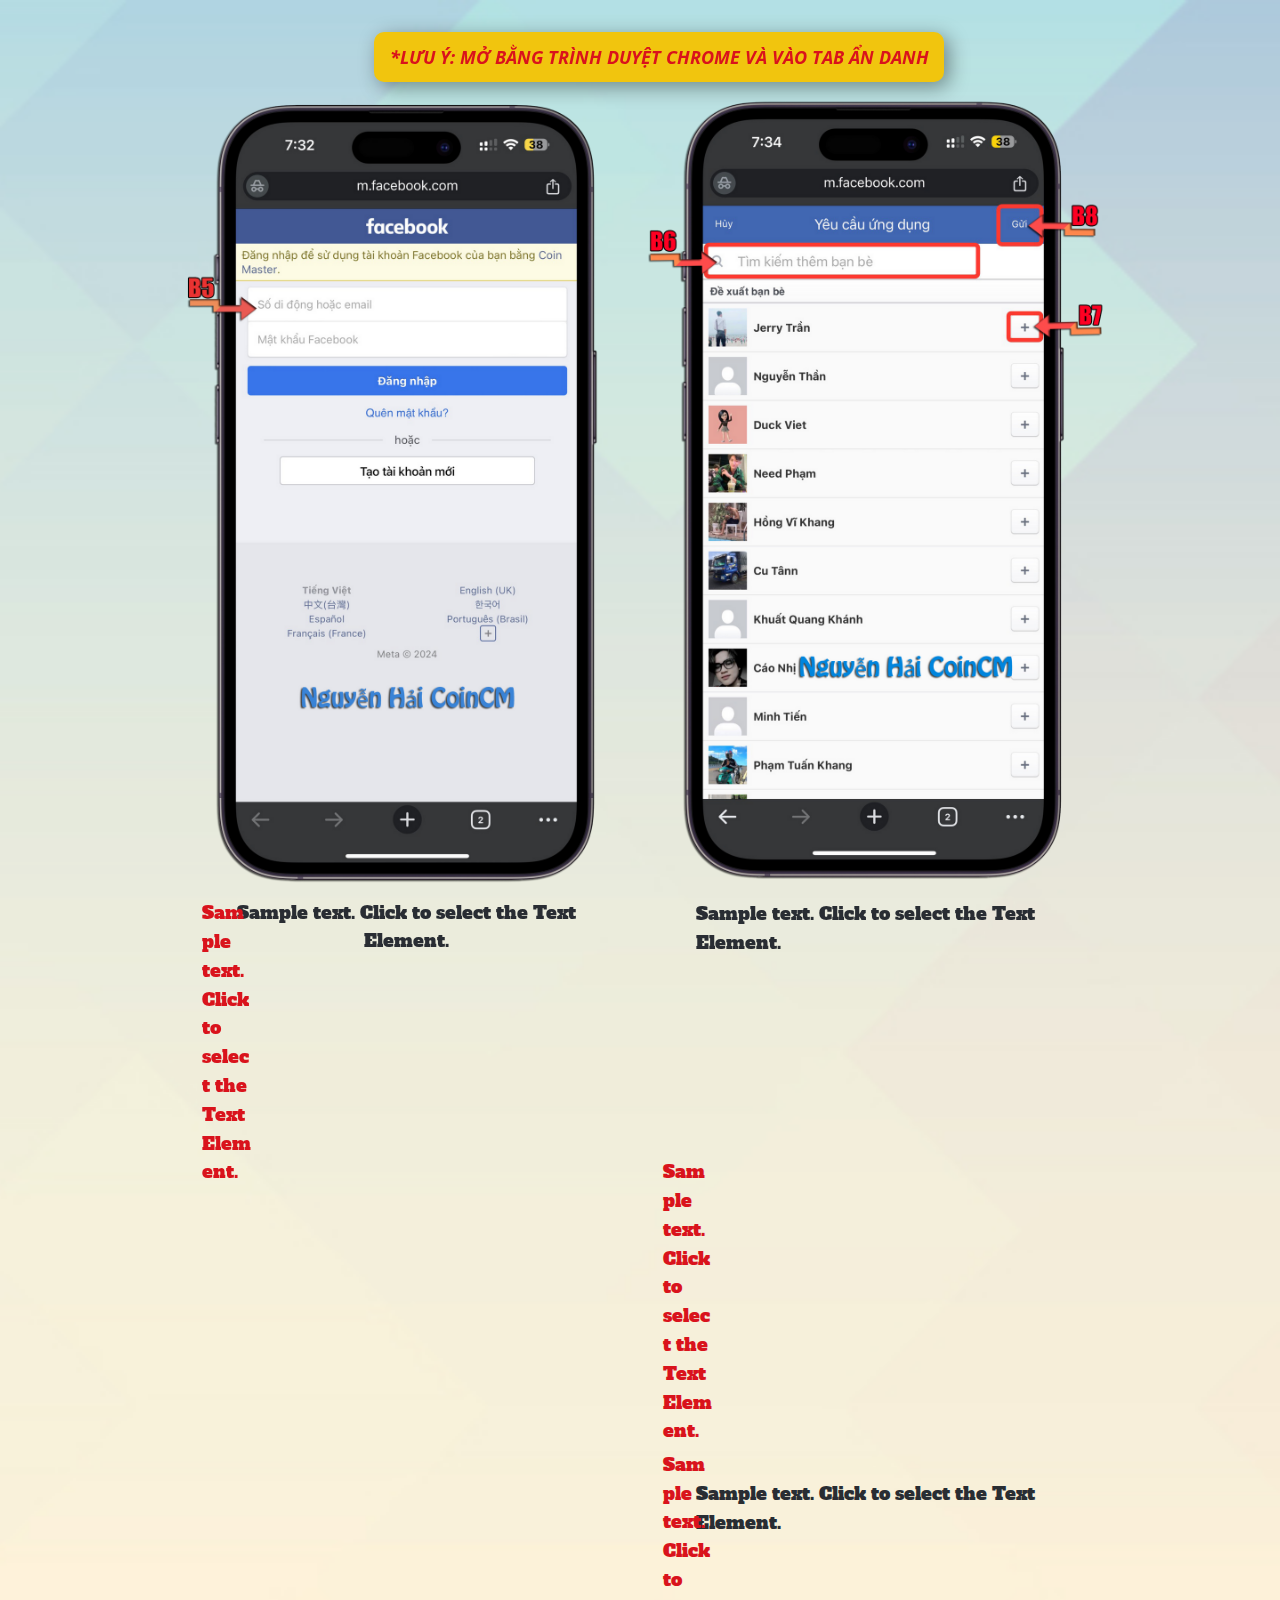
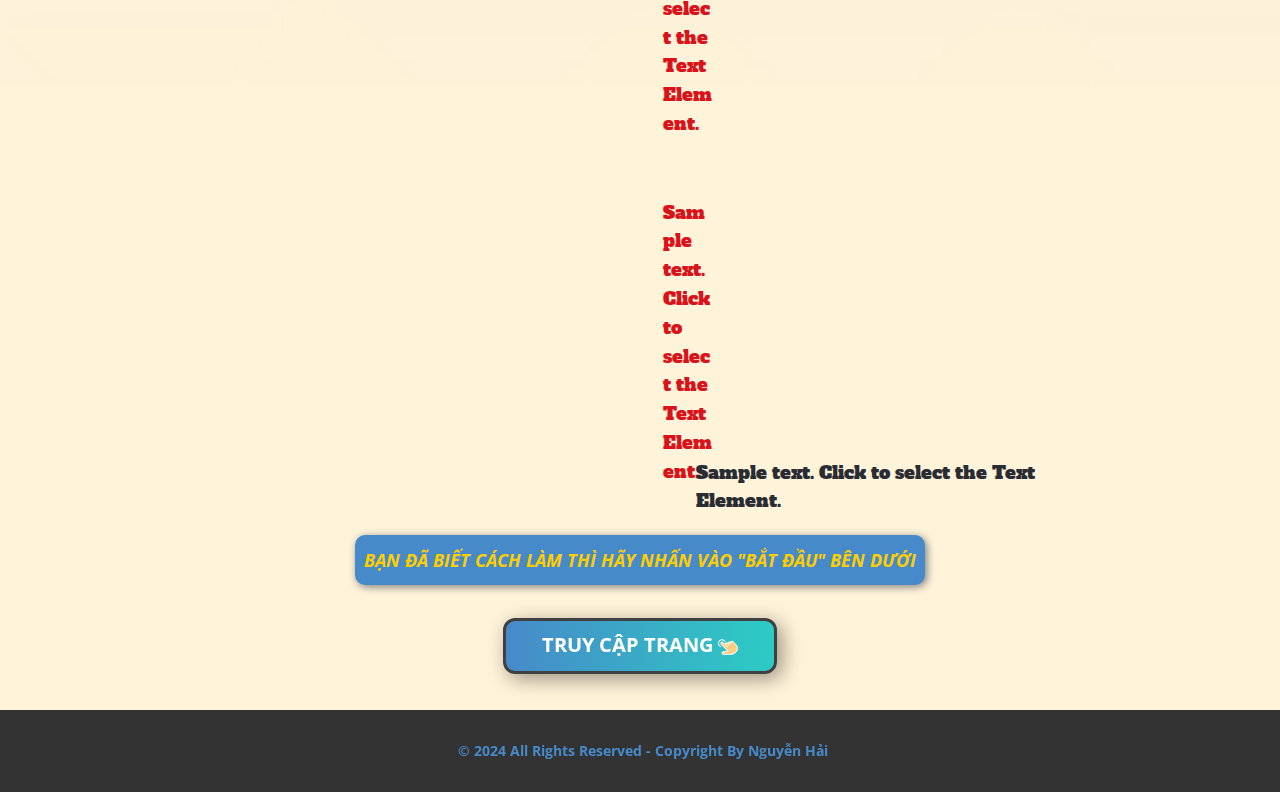
<file: en/SPIN.html>
﻿<!DOCTYPE html>
<html style="font-size: 16px;" lang="vi"><head>
    <meta name="viewport" content="width=device-width, initial-scale=1.0">
    <meta charset="utf-8">
    <meta name="keywords" content="">
    <meta name="description" content="">
    <title></title>
    <link rel="stylesheet" href="../nicepage.css" media="screen">
<link rel="stylesheet" href="../SPIN.css" media="screen">
    <script class="u-script" type="text/javascript" src="../jquery.js" defer=""></script>
    <script class="u-script" type="text/javascript" src="../nicepage.js" defer=""></script>
    <meta name="generator" content="Nguyễn Hải CoinMaster">
    <meta property="og:title" content="Nguyễn Hải SPIN EXTRA">
    <meta property="og:description" content="Hướng Dẫn Cách Thêm Bạn Bè">
    <meta property="og:image" content="https://nguyenhaicm.github.io/images/unnamed_Logo.png">
    <meta property="og:url" content="https://nguyenhaicm.github.io">
    <link rel="canonical" href="https://nguyenhaiCM.github.io">
    <link rel="icon" href="../images/favicon.png">
    <link id="u-theme-google-font" rel="stylesheet" href="https://fonts.googleapis.com/css?family=Roboto:100,100i,300,300i,400,400i,500,500i,700,700i,900,900i|Open+Sans:300,300i,400,400i,500,500i,600,600i,700,700i,800,800i">
    <link id="u-page-google-font" rel="stylesheet" href="https://fonts.googleapis.com/css?family=Alfa+Slab+One:400">
    
    
    
    <script type="application/ld+json">{
		"@context": "http://schema.org",
		"@type": "Organization",
		"name": "Chạy SPIN Extra",
		"url": "https://nguyenhaiCM.github.io"
}</script>
    <meta name="theme-color" content="#478ac9">
    <meta property="og:type" content="website">
  </head>
  <body data-path-to-root="../" data-include-products="false" class="u-body u-xl-mode" data-lang="en">
    <section class="u-clearfix u-image u-section-1" id="sec-3dfb" data-image-width="1366" data-image-height="768">
      <div class="u-clearfix u-sheet u-sheet-1" data-image-width="3840" data-image-height="2160">
        <div class="custom-expanded u-align-center u-container-style u-group u-palette-3-base u-radius u-shape-round u-group-1" data-animation-name="customAnimationIn" data-animation-duration="1000">
          <div class="u-container-layout u-valign-middle u-container-layout-1">
            <p class="u-text u-text-custom-color-1 u-text-1">​*Lưu Ý: Mở Bằng Trình Duyệt ​Chrome Và Vào Tab Ẩn Danh</p>
          </div>
        </div>
        <img class="u-image u-image-contain u-image-default u-image-1" src="../images/Buoc5.png" alt="" data-image-width="1403" data-image-height="2560">
        <img class="u-expanded-width-xs u-image u-image-contain u-image-default u-image-2" src="../images/Buoc6.png" alt="" data-image-width="1406" data-image-height="2566">
        <p class="u-align-left u-custom-font u-text u-text-palette-5-dark-3 u-text-2">Sample text. Click to select the Text Element.</p>
        <p class="u-align-center u-custom-font u-text u-text-palette-5-dark-3 u-text-3">Sample text. Click to select the Text Element.</p>
        <p class="u-align-left u-custom-font u-text u-text-custom-color-1 u-text-4">Sample text. Click to select the Text Element.</p>
        <p class="u-align-left u-custom-font u-text u-text-custom-color-1 u-text-5">Sample text. Click to select the Text Element.</p>
        <p class="u-align-left u-custom-font u-text u-text-palette-5-dark-3 u-text-6">Sample text. Click to select the Text Element.</p>
        <p class="u-align-left u-custom-font u-text u-text-custom-color-1 u-text-7">Sample text. Click to select the Text Element.</p>
        <p class="u-align-left u-custom-font u-text u-text-custom-color-1 u-text-8">Sample text. Click to select the Text Element.</p>
        <p class="u-align-left u-custom-font u-text u-text-palette-5-dark-3 u-text-9">Sample text. Click to select the Text Element.</p>
        <div class="u-align-center u-container-style u-expanded-width-sm u-expanded-width-xs u-group u-palette-1-base u-radius u-shape-round u-group-2">
          <div class="u-container-layout u-valign-middle-lg u-valign-middle-md u-valign-middle-sm u-valign-middle-xl u-container-layout-2">
            <p class="u-text u-text-custom-color-3 u-text-10">​Bạn đã biết cách làm thì hãy nhấn vào "bắt đầu" bên dưới</p>
          </div>
        </div>
        <a href="#" class="hvr-push u-border-3 u-border-active-palette-1-base u-border-grey-75 u-border-hover-palette-1-light-1 u-btn u-btn-round u-button-style u-gradient u-none u-radius u-text-active-custom-color-38 u-text-hover-palette-3-base u-text-white u-btn-1" target="_blank">​Truy Cập trang&nbsp;<span class="u-icon u-block-control" style="color: rgb(255, 255, 255) !important" data-block="26"><svg xmlns="http://www.w3.org/2000/svg" xmlns:xlink="http://www.w3.org/1999/xlink" version="1.1" xml:space="preserve" class="u-svg-content" viewBox="0 -53 469.33333 469" style="width: 1em; height: 1em;" data-color="rgb(255, 255, 255)"><path d="m117.332031 352.167969h201.152344c28.289063 0 55.425781-11.242188 75.4375-31.253907l33.554687-33.558593c19.988282-19.988281 31.210938-47.082031 31.210938-75.328125 0-26.515625-9.898438-52.074219-27.734375-71.679688l-85.203125-93.121094c-11.753906-11.753906-30.785156-11.753906-42.539062 0l-.128907.128907c-11.753906 11.753906-11.753906 30.804687 0 42.539062l6.25 6.273438-26.664062-26.667969c-11.757813-11.753906-30.785157-11.753906-42.539063 0l-.128906.128906c-11.753906 11.753906-11.753906 30.78125 0 42.539063l26.667969 26.664062-42.667969-42.664062c-11.753906-11.757813-30.785156-11.757813-42.539062 0l-.128907.125c-11.753906 11.757812-11.753906 30.785156 0 42.539062l42.667969 42.667969-106.730469-106.730469c-11.753906-11.753906-30.785156-11.753906-42.539062 0l-.128907.128907c-11.753906 11.753906-11.753906 30.78125 0 42.539062l160.066407 160.0625-106.988281 16.8125c-18.175782 2.601562-31.679688 18.152344-31.679688 36.519531 0 11.777344 9.558594 21.335938 21.332031 21.335938zm0 0" fill="#ffcc80"></path><path d="m318.484375 362.832031h-201.152344c-17.640625 0-32-14.355469-32-32 0-23.53125 17.558594-43.753906 40.832031-47.082031l86.144532-13.523438-145.238282-145.238281c-15.890624-15.894531-15.890624-41.75 0-57.621093 16.023438-16.023438 41.878907-16 57.75-.128907l37.804688 37.804688c1.855469-6.316407 5.269531-12.246094 10.238281-17.21875 14.679688-14.71875 37.675781-15.890625 53.652344-3.710938 1.835937-6.464843 5.292969-12.542969 10.347656-17.621093 14.699219-14.71875 37.71875-15.914063 53.675781-3.691407 1.792969-6.484375 5.246094-12.566406 10.324219-17.640625 16.023438-16.023437 41.878907-16 57.75-.128906l80.214844 88.148438c19.667969 21.632812 30.503906 49.644531 30.503906 78.871093 0 31.292969-12.179687 60.734375-34.324219 82.855469l-33.558593 33.558594c-22.164063 22.164062-51.625 34.367187-82.964844 34.367187zm-222.484375-286.207031c-4.96875 0-9.941406 1.898438-13.738281 5.675781-7.679688 7.699219-7.679688 20.03125-.105469 27.605469l160.0625 160.0625c2.835938 2.839844 3.839844 7.039062 2.601562 10.839844-1.257812 3.816406-4.523437 6.613281-8.488281 7.230468l-106.988281 16.808594c-12.992188 1.859375-22.675781 13.015625-22.675781 25.984375 0 5.890625 4.777343 10.667969 10.664062 10.667969h201.152344c25.644531 0 49.75-9.984375 67.882813-28.117188l33.558593-33.558593c18.113281-18.109375 28.074219-42.175781 28.074219-67.773438 0-23.917969-8.875-46.828125-24.9375-64.511719l-79.875-87.789062c-7.230469-7.167969-19.539062-7.210938-27.113281.363281-3.796875 3.796875-5.800781 8.660157-5.800781 13.84375 0 5.1875 2.023437 10.070313 5.695312 13.742188l.917969.914062c4.160156 4.160157 4.160156 10.925781 0 15.085938-4.074219 4.09375-10.6875 4.15625-14.871094.210937 0 0 0-.019531-.019531-.019531h-.023438s0 0-.019531-.023437c0 0-.023437-.019532-.023437-.019532s0 0-.019532-.023437l-22.378906-22.378907c-7.550781-7.550781-19.90625-7.550781-27.457031 0-7.699219 7.703126-7.699219 20.011719-.128907 27.585938l22.253907 22.25c2.089843 2.089844 3.132812 4.820312 3.132812 7.550781s-1.042969 5.460938-3.113281 7.554688c-4.160156 4.160156-10.921875 4.160156-15.082031 0l-43.605469-43.605469c-7.550781-7.554688-19.90625-7.554688-27.457031 0-7.699219 7.699219-7.699219 20.007812-.128907 27.582031l43.585938 43.585938c2.089844 2.089843 3.136719 4.820312 3.136719 7.550781s-1.046875 5.460938-3.117188 7.550781c-4.160156 4.160157-10.921875 4.160157-15.082031 0l-106.730469-106.730469c-3.796875-3.796874-8.769531-5.695312-13.738281-5.695312zm0 0"></path><path d="m60.992188 184.507812c-1.472657 0-2.964844-.296874-4.394532-.9375-34.367187-15.554687-56.597656-49.855468-56.597656-87.402343 0-52.929688 43.070312-96 96-96 37.546875 0 71.851562 22.226562 87.382812 56.617187 2.429688 5.355469.042969 11.691406-5.335937 14.101563-5.375 2.410156-11.691406.019531-14.101563-5.332031-12.09375-26.753907-38.761718-44.054688-67.945312-44.054688-41.171875 0-74.667969 33.492188-74.667969 74.667969 0 29.183593 17.300781 55.847656 44.054688 67.945312 5.355469 2.433594 7.742187 8.746094 5.332031 14.121094-1.789062 3.925781-5.671875 6.273437-9.726562 6.273437zm0 0"></path></svg></span>​</a>
      </div>
    </section>
    
    
    
    <footer class="u-align-center u-clearfix u-footer u-grey-80 u-footer" id="sec-dcec"><div class="u-clearfix u-sheet u-valign-middle u-sheet-1">
        <p class="hvr-push u-small-text u-text u-text-variant u-text-1"><a class="u-active-none u-btn-1 u-border-none u-btn u-button-link u-button-style u-hover-none u-none u-text-hover-palette-3-base u-text-palette-1-base" href="https://www.facebook.com/NguyenHaiCoin" target="_blank" style="background-image: none; font-weight: 700; padding-top: 0px; padding-bottom: 0px; padding-left: 0px; padding-right: 0px">&nbsp;© 2024 All Rights Reserved - Copyright By Nguyễn Hải​</a></p>
      </div></footer><span style="height: 50px; width: 50px; margin-left: 0px; margin-right: auto; margin-top: 0px; background-image: linear-gradient(#478ac9, #db545a); right: 15px; bottom: 10px; padding: 13px; box-shadow: 5px 5px 20px 0px rgba(0,0,0,0.4); --radius:50px;" class="u-back-to-top u-border-2 u-border-palette-1-base u-gradient u-icon u-icon-circle u-radius" data-href="#">
        <svg class="u-svg-link" preserveAspectRatio="xMidYMin slice" viewBox="0 0 551.13 551.13"><use xmlns:xlink="http://www.w3.org/1999/xlink" xlink:href="#svg-1d98"></use></svg>
        <svg class="u-svg-content" enable-background="new 0 0 551.13 551.13" viewBox="0 0 551.13 551.13" xmlns="http://www.w3.org/2000/svg" id="svg-1d98"><path d="m275.565 189.451 223.897 223.897h51.668l-275.565-275.565-275.565 275.565h51.668z"></path></svg>
    </span>
  
</body></html>
</file>
